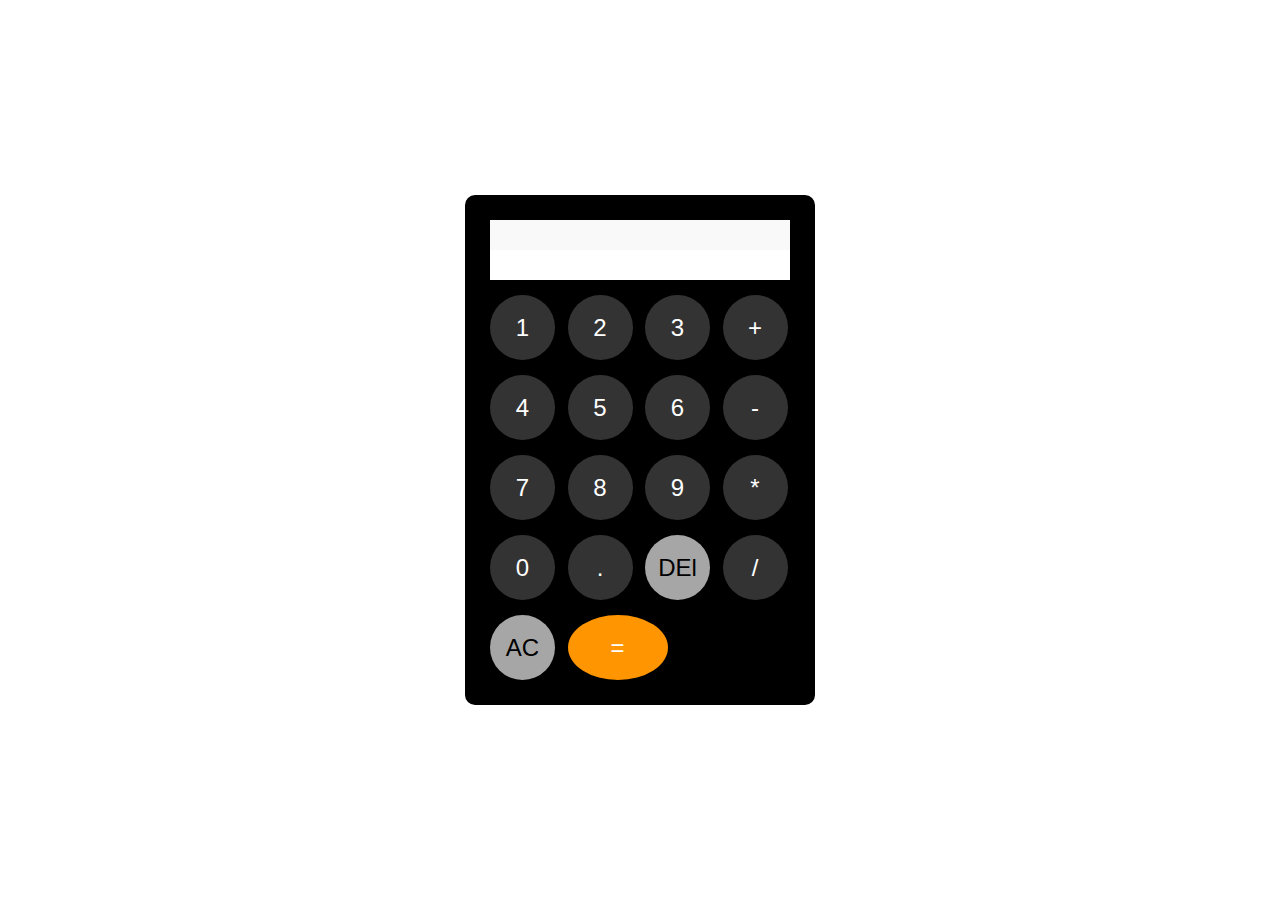
<file: calc.html>
<!DOCTYPE html>
<html lang="en">
    <head>
        <meta charset="utf-8" name="viewport" content="width=device-width, initial-scale=1.0">
        <title>My_calculator_design</title>
        <link rel="stylesheet" href="style.css">
        <script src="calc.js"></script>
    </head>
    <body>
        <div class="calculator-container">
            <div class="screen">
                <div id="calculator-display"></div>
                <div id="final-result"></div>
            </div>
            <div class="calculator-keys">
                <button onclick="appendToDisplay('1')">1</button>
                <button onclick="appendToDisplay('2')">2</button>
                <button onclick="appendToDisplay('3')">3</button>
                <button onclick="appendToDisplay('+')">+</button>
                <button onclick="appendToDisplay('4')">4</button>
                <button onclick="appendToDisplay('5')">5</button>
                <button onclick="appendToDisplay('6')">6</button>
                <button onclick="appendToDisplay('-')">-</button>
                <button onclick="appendToDisplay('7')">7</button>
                <button onclick="appendToDisplay('8')">8</button>
                <button onclick="appendToDisplay('9')">9</button>
                <button onclick="appendToDisplay('*')">*</button>
                <button onclick="appendToDisplay('0')">0</button>
                <button onclick="appendToDisplay('.')">.</button>
                <button class= "delete" onclick="clearLastElement()">DEl</button>
                <button onclick="appendToDisplay('/')">/</button>
                <button class = "clear" onclick="clearDisplay()">AC</button>
                <button class="result" onclick="calculateResult()">=</button>
                
            </div>
        </div>
    </body>
</html>
</file>
<file: style.css>
* {
    margin: 0;
    padding: 0;
    font-family: "helvetica Neue", sans-serif;
    box-sizing: border-box;
}
body {
    min-height: 100vh;
    display: flex;
    align-items: center;
    justify-content: center;
}
 .calculator-container{ 
    background: #000000;
    padding: 25px;
    width: 350px;
    border-radius: 10px;
    flex-direction: column;
} 
.screen {
    display: flex;
    flex-direction: column;
    height: 70px;
}
#calculator-display{
    flex: 1;
    height: 80px;
  font-size: 24px;
  text-align: right;
  padding: 5px;
  background-color: #f9f9f9;
  margin-bottom: 0;
  word-wrap: break-word;
}
#final-result{
    flex: 1;
    height: 80px;
  font-size: 24px;
  text-align: right;
  padding: 5px;
  background-color: white;
  margin-bottom: 10px;
  overflow: auto; 
}

button {
    background: #333333;
    color: #fff;
    font-size: 1.5rem;
    border: none;
    border-radius: 70%;
    cursor: pointer;
    height: 65px;
    width: 65px;
  }
  
  button:active,
  button:focus {
    filter: brightness(120%);
  }
  
  .calculator-keys {
    display: grid;
    grid-template-columns: repeat(4, 1fr);
    grid-row-gap: 15px;
    grid-column-gap: 10px;
    margin-top: 5px;
  }
  
  .result {
    background: #ff9501;
  }
  .result{
    grid-column: 2 / span 3;
    width: 100px;

  }
  .clear {
    background: #a6a6a6;
    color: #000000;
  }
  .delete {
    background: #a6a6a6;
    color: #000000;
  }
</file>
